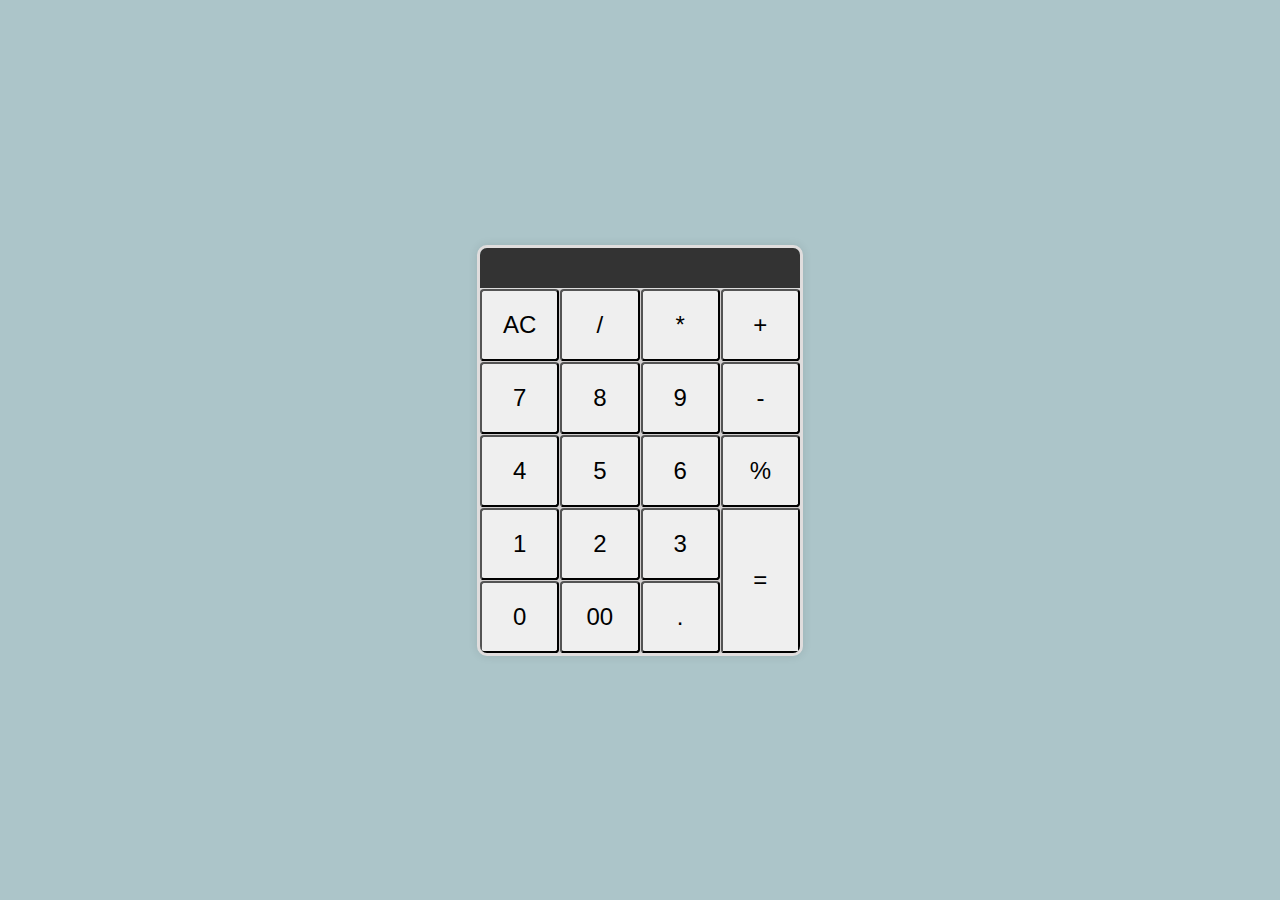
<file: calculator.html>
<!DOCTYPE html>
<html lang="en">
<head>
    <meta charset="UTF-8">
    <meta name="viewport" content="width=device-width, initial-scale=1.0">
    <title>Simple Calculator</title>
    <link rel="stylesheet" href="calculator.css">
</head>
<body>
    <div class="calculator">
        <div class="display" id="display"></div>
        <div class="buttons">
                    <button class="btn" onclick="clearDisplay()">AC</button>
                    <button class="btn" onclick="appendToDisplay('/')">/</button>
                     <button class="btn" onclick="appendToDisplay('*')">*</button>
                     <button class="btn" onclick="appendToDisplay('+')">+</button>
                    <button class="btn" onclick="appendToDisplay('7')">7</button>
                     <button class="btn" onclick="appendToDisplay('8')">8</button>
                     <button class="btn" onclick="appendToDisplay('9')">9</button>
                    
                     <button class="btn" onclick="appendToDisplay('-')">-</button>
                     <button class="btn" onclick="appendToDisplay('4')">4</button>
                    <button class="btn" onclick="appendToDisplay('5')">5</button>
                    <button class="btn" onclick="appendToDisplay('6')">6</button>
                    <button class="btn" onclick="appendToDisplay('%')">%</button>
                
                    <button class="btn" onclick="appendToDisplay('1')">1</button>
                    <button class="btn" onclick="appendToDisplay('2')">2</button>
                    <button class="btn" onclick="appendToDisplay('3')">3</button>
                    
                    <button class="btn-zero" onclick="calculateResult('=')">=</button>
                    
                    <button class="btn" onclick="appendToDisplay('0')">0</button>
                    <button class="btn" onclick="appendToDisplay('00')">00</button>
                    <button class="btn" onclick="appendToDisplay('.')">.</button>
                    
        </div>
    </div>
    <script src="script.js"></script>
</body>
</html>
</file>
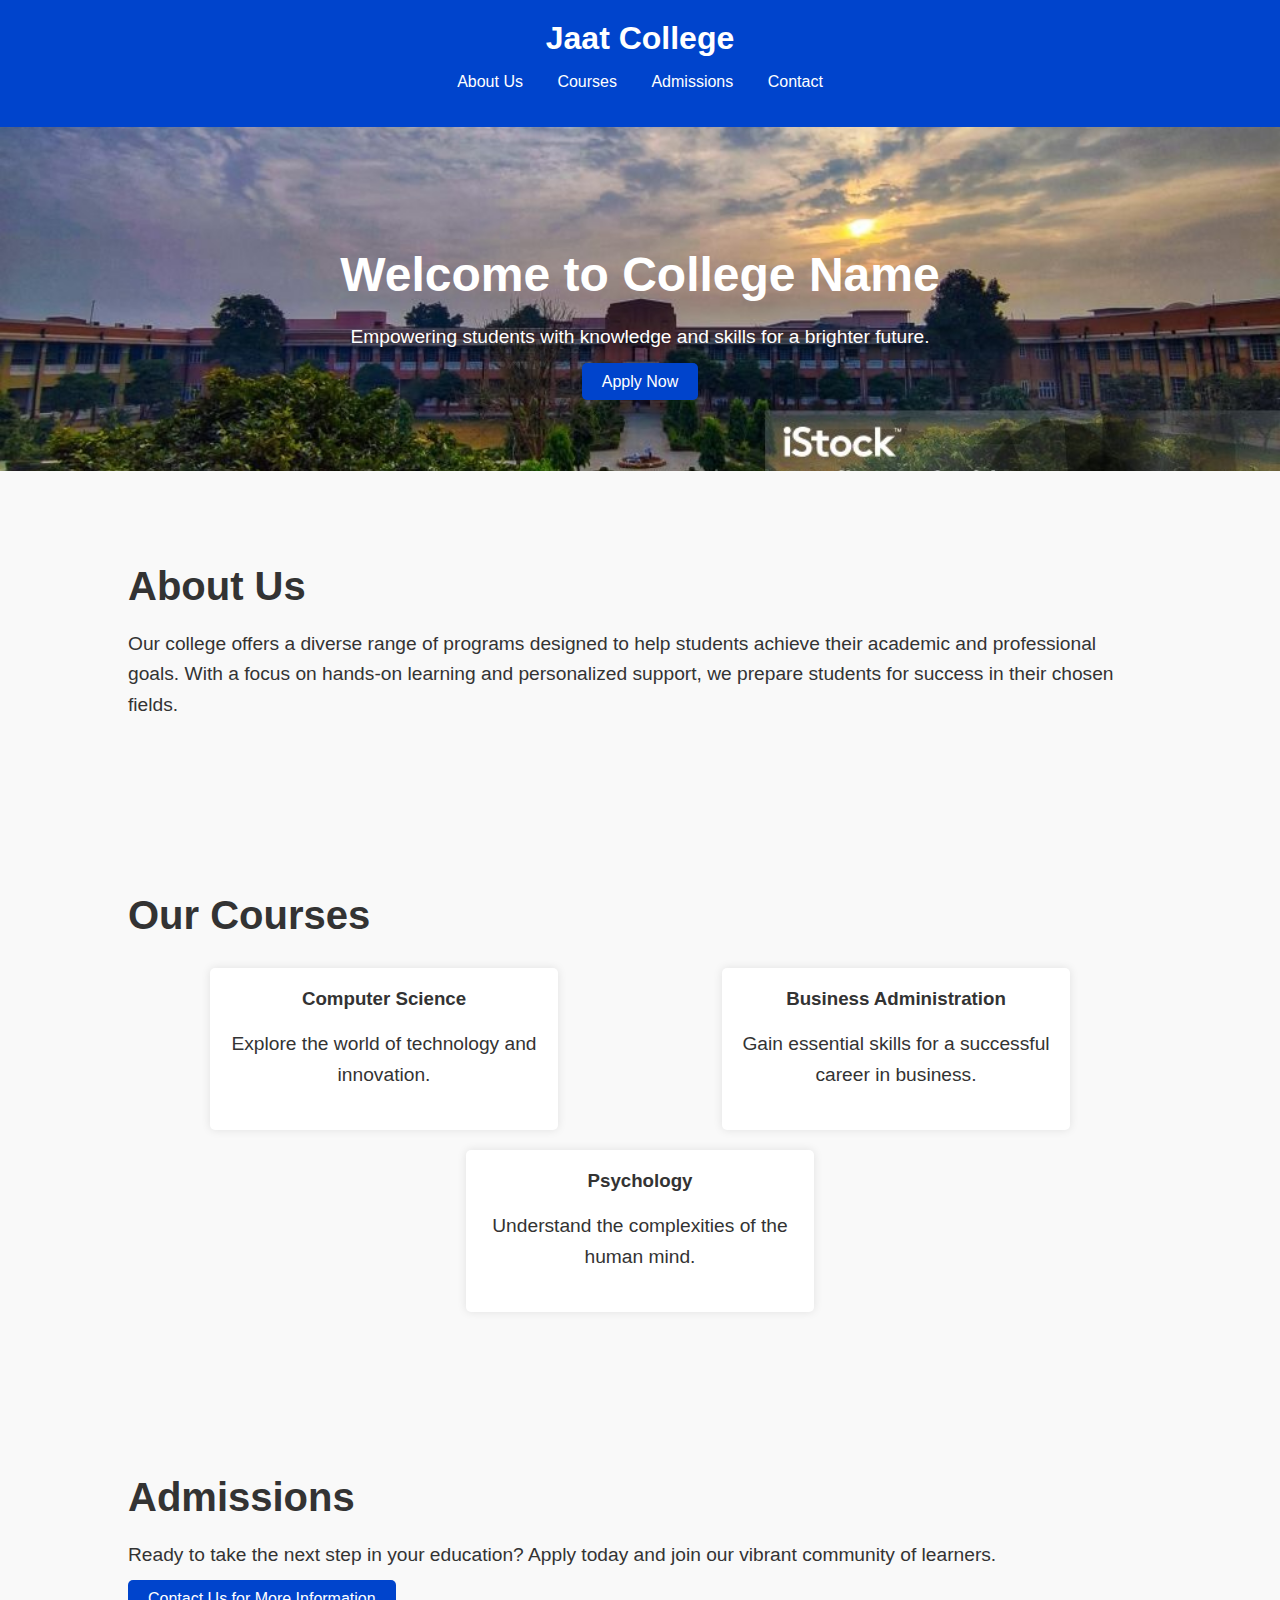
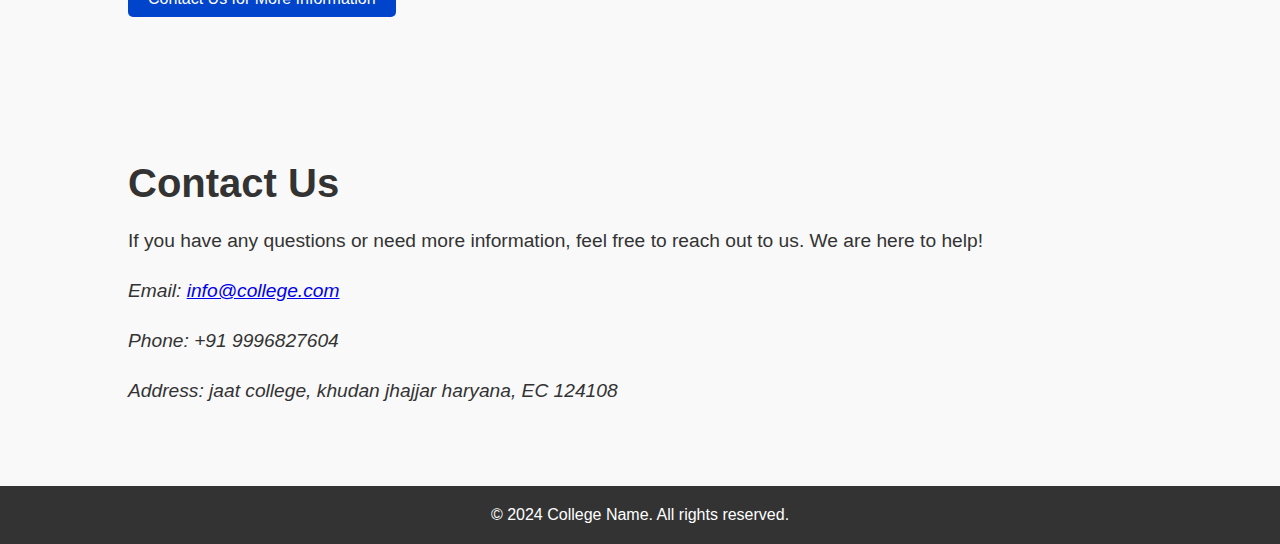
<file: landingpage.html>
<!DOCTYPE html>
<html lang="en">
<head>
    <meta charset="UTF-8">
    <meta name="viewport" content="width=device-width, initial-scale=1.0">
    <title>College Landing Page</title>
    <link rel="stylesheet" href="landingpage.css">
</head>
<body>
    <header>
        <div class="container">
            <h1>Jaat College </h1>
            <nav>
                <ul>
                    <li><a href="#about">About Us</a></li>
                    <li><a href="#courses">Courses</a></li>
                    <li><a href="#admissions">Admissions</a></li>
                    <li><a href="#contact">Contact</a></li>
                </ul>
            </nav>
        </div>
    </header>

    <section class="hero">
        <div class="hero-content">
            <h2>Welcome to College Name</h2>
            <p>Empowering students with knowledge and skills for a brighter future.</p>
            <a href="#admissions" class="btn-primary">Apply Now</a>
        </div>
    </section>

    <section id="about">
        <div class="container">
            <h2>About Us</h2>
            <p>Our college offers a diverse range of programs designed to help students achieve their academic and professional goals. With a focus on hands-on learning and personalized support, we prepare students for success in their chosen fields.</p>
        </div>
    </section>

    <section id="courses">
        <div class="container">
            <h2>Our Courses</h2>
            <div class="course-list">
                <div class="course-item">
                    <h3>Computer Science</h3>
                    <p>Explore the world of technology and innovation.</p>
                </div>
                <div class="course-item">
                    <h3>Business Administration</h3>
                    <p>Gain essential skills for a successful career in business.</p>
                </div>
                <div class="course-item">
                    <h3>Psychology</h3>
                    <p>Understand the complexities of the human mind.</p>
                </div>
            </div>
        </div>
    </section>

    <section id="admissions">
        <div class="container">
            <h2>Admissions</h2>
            <p>Ready to take the next step in your education? Apply today and join our vibrant community of learners.</p>
            <a href="#contact" class="btn-primary">Contact Us for More Information</a>
        </div>
    </section>

    <section id="contact">
        <div class="container">
            <h2>Contact Us</h2>
            <p>If you have any questions or need more information, feel free to reach out to us. We are here to help!</p>
            <address>
                <p>Email: <a href="mailto:info@college.com">info@college.com</a></p>
                <p>Phone: +91 9996827604 </p>
                <p>Address: jaat college, khudan jhajjar haryana, EC 124108</p>
            </address>
        </div>
    </section>

    <footer>
        <div class="container">
            <p>&copy; 2024 College Name. All rights reserved.</p>
        </div>
    </footer>
</body>
</html>
</file>
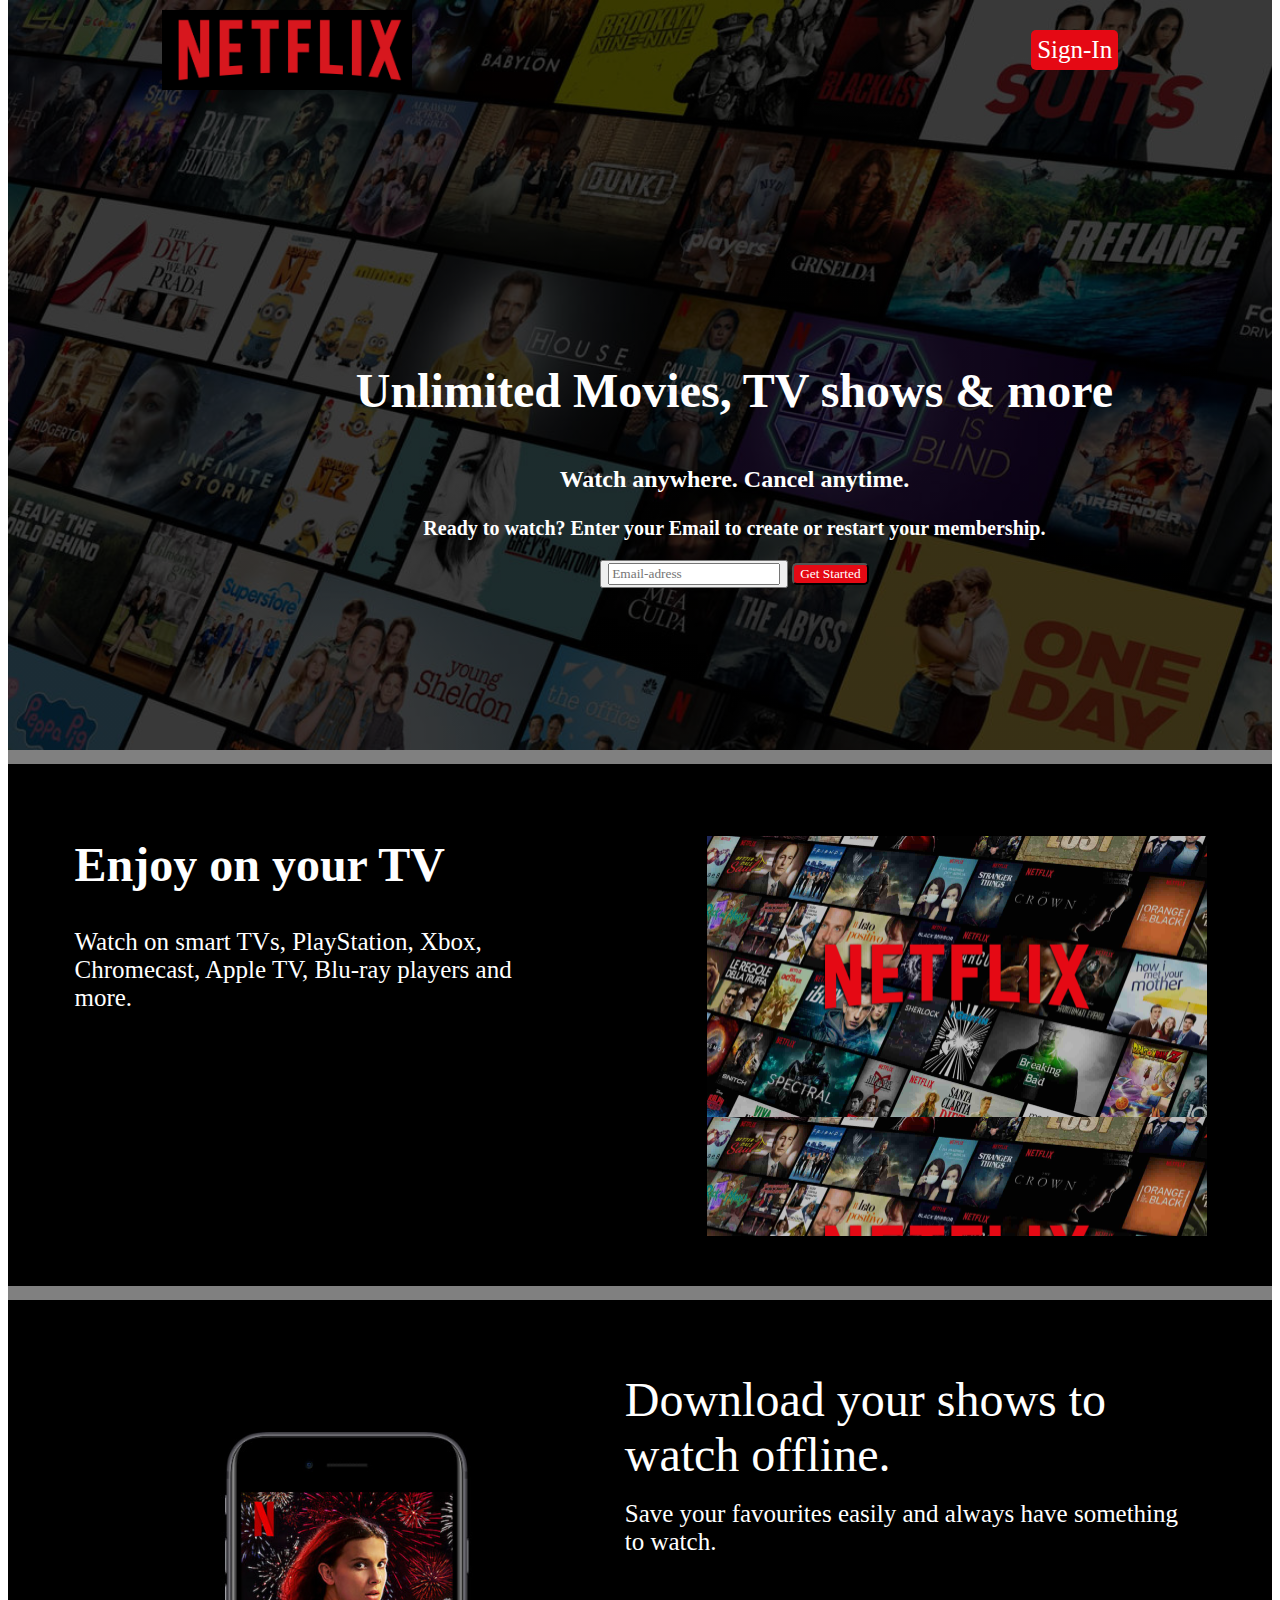
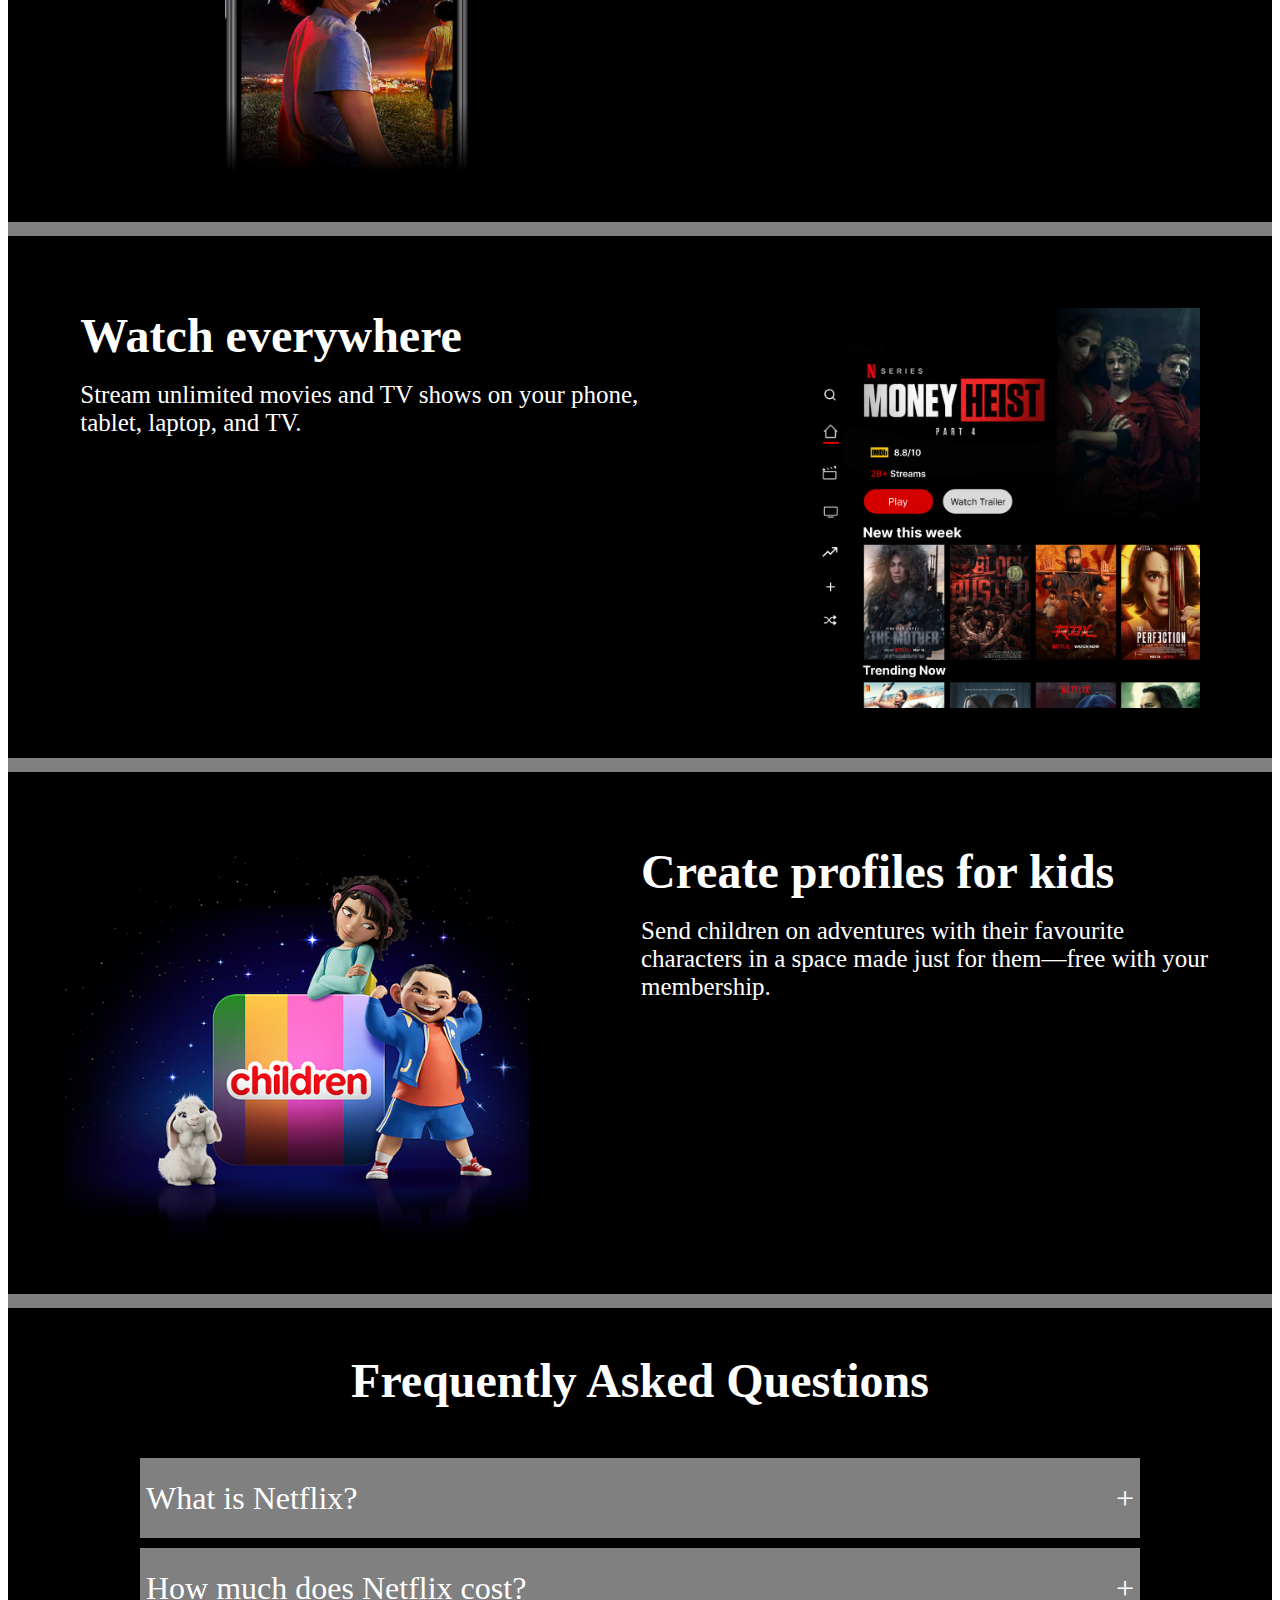
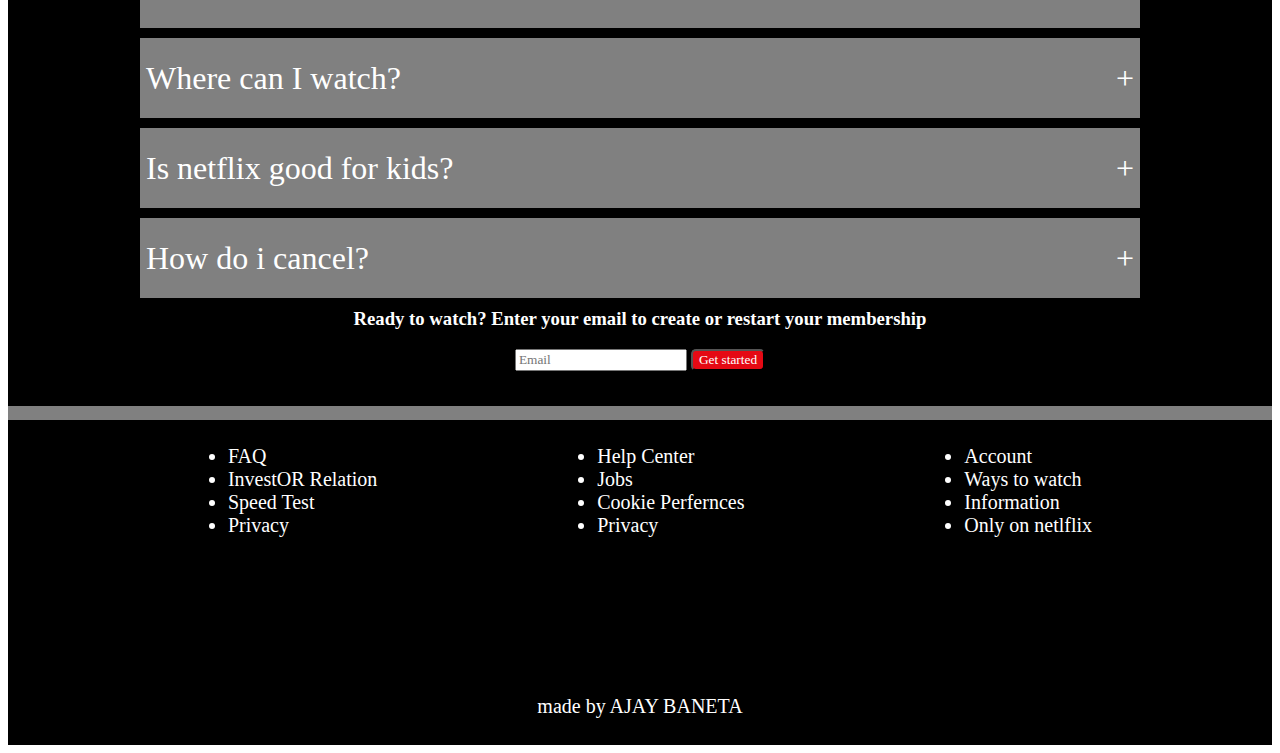
<file: netflix.html>
<!DOCTYPE html>
<html lang="en">
<head>
    <meta charset="UTF-8">
    <meta name="viewport" content="width=device-width, initial-scale=1.0">
    <title>Netflix</title>
    <link rel="stylesheet" href="https://cdnjs.cloudflare.com/ajax/libs/font-awesome/6.5.2/css/all.min.css" integrity="sha512-SnH5WK+bZxgPHs44uWIX+LLJAJ9/2PkPKZ5QiAj6Ta86w+fsb2TkcmfRyVX3pBnMFcV7oQPJkl9QevSCWr3W6A==" crossorigin="anonymous" referrerpolicy="no-referrer">
    <link rel="stylesheet" href="netflix.css">

</head>
<body>
    <header>
        <div class="navbar">
            <div class="navlogo">
             <div class="logo">

             </div>
             <pre class="space"> </pre>
             <button class="button1">Sign-In</button>  
        </div> 
        <div class="middlepart">
            <div class="functions">
            <p class="H1"> Unlimited Movies, TV shows & more</p>
            <p class="H2"> Watch anywhere. Cancel anytime.</p>
            <h3 class="H3">Ready to watch? Enter your Email to create or restart your membership.</h3>
            <div class="input1">
                <button ><input type="text" placeholder="Email-adress"></button>
            <button class="button2">Get Started</button>
            </div>
         </div>
    </div>
</div>
</header>
<div class="border"></div>

   
    <div class="secondpage">
        <div class="info1">
            <p1>Enjoy on your TV</p1>
            <br><br><br>
            <p2>Watch on smart TVs, PlayStation, Xbox, Chromecast, Apple TV, Blu-ray players and more.</p2>
        </div>
        <div class="telivison1">
        </div>
    </div>
    <div class="border"></div>
  
    <div class="thirdpage">
        <div class="phone"></div>
        <div class="info2">
            <p3>Download your shows to watch offline.</p3>
            <br><br>
            <p4>Save your favourites easily and always have something to watch.</p4>
        </div>
    </div>

    <div class="border"></div>

    <div class="fourthpage">
        <div class="info3">
            <p4>Watch everywhere</p4>
            <br><br>
            <p5>Stream unlimited movies and TV shows on your phone, tablet, laptop, and TV.</p5>
        </div>
        <div class="tv2"></div>
        
    </div>

    <div class="border"></div>

    <div class="fifthpage">
        <div class="kids"></div>
        <div class="info4">
            <p5>Create profiles for kids</p5>
            <br><br>
            <p6>Send children on adventures with their favourite characters in a space made just for them—free with your membership.</p6>
        </div>
    </div>
    <div class="border"></div>
    <!-- ----------------------------- -->
     <div class="heading">Frequently Asked Questions</div>

     <div class="sixthpage">
        <div class="question1">
        <button class="buttons">What is Netflix?</button>
        <button class="buttons">+</button>
    </div>
    </div>

        
    <div class="sixthpage">
    <div class="question2">
        <button class="buttons">How much does Netflix cost?</button>
        <button class="buttons">+</button>

    </div>
    </div>

    <div class="sixthpage">
        <div class="question3">
            <button class="buttons">Where can I watch?</button>
            <button class="buttons">+</button>
    
        </div>
        </div>

        <div class="sixthpage">
            <div class="question4">
                <button class="buttons">Is netflix good for kids?</button>
                <button class="buttons">+</button>
        
            </div>
            </div>

            <div class="sixthpage">
                <div class="question5">
                    <button class="buttons">How do i cancel?</button>
                    <button class="buttons">+</button>
            
                </div>
                </div>
               

<div class="emailadress">
    <h3>Ready to watch? Enter your email to create or restart your membership</h3>
    <input type="text" placeholder="Email ">
    <button class="getstarted">Get started</button>
</div>
<div class="border"></div>

<div class="footer">
    <ul>
        <li>FAQ</li>
        <li >InvestOR Relation</li>
        <li >Speed Test</li>
        <li>Privacy</li>
    </ul>
    <ul>
        <li>Help Center</li>
        <li>Jobs</li>
        <li >Cookie Perfernces</li>
        <li >Privacy</li>
    </ul>
    <ul>
        <li >Account</li>
        <li >Ways to watch</li>
        <li >Information</li>
        <li >Only on netlflix</li>
    </ul>
    
</div>
      <div class="disigner">
        made by <i class="fa-solid fa-heart"></i> AJAY BANETA
    </div>   
</body>
</html>
</file>
<file: calculator.css>
body {
    display: flex;
    justify-content: center;
    align-items: center;
    height: 100vh;
    margin: 0;
   background-color: #acc5c9;
}

.calculator {
    border: 3px solid #e0dddd;
    border-radius: 10px;
    box-shadow: 0 0 10px rgba(0, 0, 0, 0.1);
    overflow: hidden;
    width: 320px;
    background-color: rgba(red, green, blue, 0.01);
    backdrop-filter: blur(10px);
}

.display {
    background-color: #333;
    color: #ffffff;
    font-size: 2em;
    padding: 20px;
    text-align: right;
    border-bottom: 1px solid #ddd;
}

.buttons {
    display: grid;
    grid-template-columns: repeat(4, 1fr);
    gap: 1px;
    background-color: rgb(209, 206, 206);
}

.btn {
    background-color: rgba(red, green, blue, 0.01);
   
    font-size: 1.5em;
    padding: 20px;
    text-align: center;
    cursor: pointer;
    transition: background-color 0.3s;
    border-radius: 5%;
    
}

.btn:hover {
    background-color: #ddd;
}

.btn-zero {
    grid-row: span 2;
    background-color: rgba(red, green, blue, 0.01);
    border-radius: 3%;
    font-size: 1.5em;
    padding: 20px;
    text-align: center;
    cursor: pointer;
    transition: background-color 0.3s;
    
    
}
</file>
<file: landingpage.css>
body {
    font-family: Arial, sans-serif;
    margin: 0;
    padding: 0;
    color: #333;
}

.container {
    width: 80%;
    margin: 0 auto;
}

/* Header */
header {
    background: #0044cc;
    color: #fff;
    padding: 20px 0;
    text-align: center;
}

header h1 {
    margin: 0;
}

nav ul {
    list-style: none;
    padding: 0;
}

nav ul li {
    display: inline;
    margin: 0 15px;
}

nav ul li a {
    color: #fff;
    text-decoration: none;
}

nav ul li a:hover {
    text-decoration: underline;
}

/* Hero Section */
.hero {
    background: url('jaat colege.jpg') no-repeat center center/cover;
    color: #fff;
    padding: 80px 0;
    text-align: center;
}

.hero-content h2 {
    font-size: 3em;
}

.hero-content p {
    font-size: 1.2em;
    margin: 20px 0;
}

.btn-primary {
    background: #0044cc;
    color: #fff;
    padding: 10px 20px;
    text-decoration: none;
    border-radius: 5px;
}

.btn-primary:hover {
    background: #0033aa;
}

/* Sections */
section {
    padding: 60px 0;
    background: #f9f9f9;
}

section h2 {
    font-size: 2.5em;
    margin-bottom: 20px;
}

section p {
    font-size: 1.2em;
    line-height: 1.6;
}

/* Courses Section */
.course-list {
    display: flex;
    justify-content: space-around;
    flex-wrap: wrap;
}

.course-item {
    background: #fff;
    padding: 20px;
    margin: 10px;
    border-radius: 5px;
    box-shadow: 0 0 10px rgba(0, 0, 0, 0.1);
    width: 30%;
    text-align: center;
}

.course-item h3 {
    margin-top: 0;
}

/* Footer */
footer {
    background: #333;
    color: #fff;
    text-align: center;
    padding: 20px 0;
}

footer p {
    margin: 0;
}
</file>
<file: netflix.css>
*{
    margin-top: 0px;
    border: border-box;
    font-family: Bebas Neue;
}

.navbar{
    background-image: linear-gradient(rgba(0,0,0,0.7),rgba(0,0,0,0.7)),url(netflix_background_image.jpg);
    /* opacity: 0.8; */
    background-size: cover;
    
    width: 100%;
    height: 750px;
}
.navlogo{
    height: 100px;
    width: 100%;
    display: flex;
    align-items: center;
    justify-content:space-around;
   


}
.logo{
    width: 250px;
    height: 80px;
    background-image: url("Netflix-symbol.jpg");

 
    background-size:cover;

}
.space{
    width: 75;
}


 .button1{
    background-color: #E50914;
    color: white;
    height: 40px;
    text-align: center;
    font-size: 25px;
    border: none;
    border-radius: 5px;

}
.middlepart{
    height:750px ;
    width: 1200px;
    font-weight: 800;
    /* text-align: center; */
    display: flex;
    align-items: center;
    justify-content: center;
    margin-left: 10%;
}
.functions{
    color: white;
    
    /* align-items: center;
    justify-content: center; */
    /* margin-left: 200px; */

}
.H1{
    font-size: 48px;
}
.H2{
    font-size: 24px;
    text-align: center;
}
.H3{
    font-size: 20px;
    text-align: center;
}
.button2{
    background-color: #E50914;
    color:white;
 
    border-radius: 5px;

}
.input1{
    text-align: center;
}


.secondpage{
    height: 450px;
    color: white;
    background-color: black;
    display: flex;
    justify-content: space-around;
    padding-top: 72px;
    padding-bottom: 0px;
}

.info1{
    width: 500px;
    height: 70px;
    border: 1px solid black;
    
}
.info1 p1{
    font-size: 48px;
    font-weight: 700;
}
.info1 p2{
    font-size: 25px;
}


.telivison1{
    width: 500px;
    height: 400px;
    background-image: url("Netflix-programe.png");
    background-size: contain;

}
.border{
    border:7px solid gray;
}
.thirdpage{
    height: 450px;
    background-color: black;
    display: flex;
    justify-content: space-around;
    color: white;
    padding-top: 72px;
    padding-bottom: 0px;
}
.phone{
    width: 400px;
    height: 400px;
    background-image: url("netflix_phone.jpg");
    background-size: cover;
}
.info2{
    width: 575px;
    height: 400px;

}
.info2 p3{
    font-size: 48px;
}
.info2 p4{
    font-size: 25px;
    padding-top: 25px;
}

.fourthpage{
    height: 450px;
    background-color: black;
    color: white;
    display: flex;
    justify-content: space-around;
    padding-top: 72px;
    
}
.info3{
    width: 575px;
    height: 400px;

}
.info3 p4{
    font-size: 48px;
    font-weight: 700;
}
.info3 p5{
    font-size: 25px;
    padding-top: 25px;
}

.tv2{
    width: 400px;
    height: 400px;
    background-image: url("netflix_tabicon.png");
    background-size: cover;

}


.fifthpage{
    height: 450px;
    background-color: black;
    color: white;
    display: flex;
    justify-content: space-around;
    padding-top: 72px;
    
}
.info4{
    width: 575px;
    height: 400px;

}
.info4 p5{
    font-size: 48px;
    font-weight: 700;
}
.info4 p6{
    font-size: 25px;
    padding-top: 25px;
}
.kids{
    width: 465px;
    height: 400px;
    background-image: url("netflix_kids_profile_image.png");
    background-size: cover;

}
.heading{
    height: 60px;
    background-color: black;
    color: white;
    font-size: 48px;
    font-weight: 700;
    text-align: center;
    padding: 45px;
}
 

.sixthpage{
    height: 90px;
    background-color: black;
    color: white;
    display: flex;
    justify-content: center;

}
.question1{
    width: 1000px;
    height: 80px;
    background-color: grey;
    display:flex;
    justify-content: space-between;
   

}
.question2{
    
    width: 1000px;
    height: 80px;
    background-color: grey;
    color: white;
    display:flex;
    justify-content: space-between;
   

}

.question3{
    width: 1000px;
    height: 80px;
    background-color: grey;
    color: white;
    display:flex;
    justify-content: space-between;
}

.question4{
    width: 1000px;
    height: 80px;
    background-color: grey;
    color: white;
    display:flex;
    justify-content: space-between;
}

.question5{
    width: 1000px;
    height: 80px;
    background-color: grey;
    color: white;
    display:flex;
    justify-content: space-between;
}
.buttons{
    background-color: grey;
    font-size:xx-large;
    color: white;
    border: none;
}
.emailadress{
    background-color: black;
    color: white;
    text-align: center;
    padding-bottom: 35px;
    
    
}

.getstarted{
    color: white;
    background-color: #E50914;
    border-radius: 5px;

}
.footer{
    background-color: black;
    color: white;
    height: 250px;
    display: flex;
    justify-content:space-evenly;
    padding-top:  25px;   
  

}
ul{
  font-size: 20px;
}
.footer p {
    font-size: 20px;
    text-decoration: dotted;
   
}
.disigner{
    background-color: black;
    color: white;
   font-size: 20px;
   text-align: center;
   height: 50px; 
}
</file>
